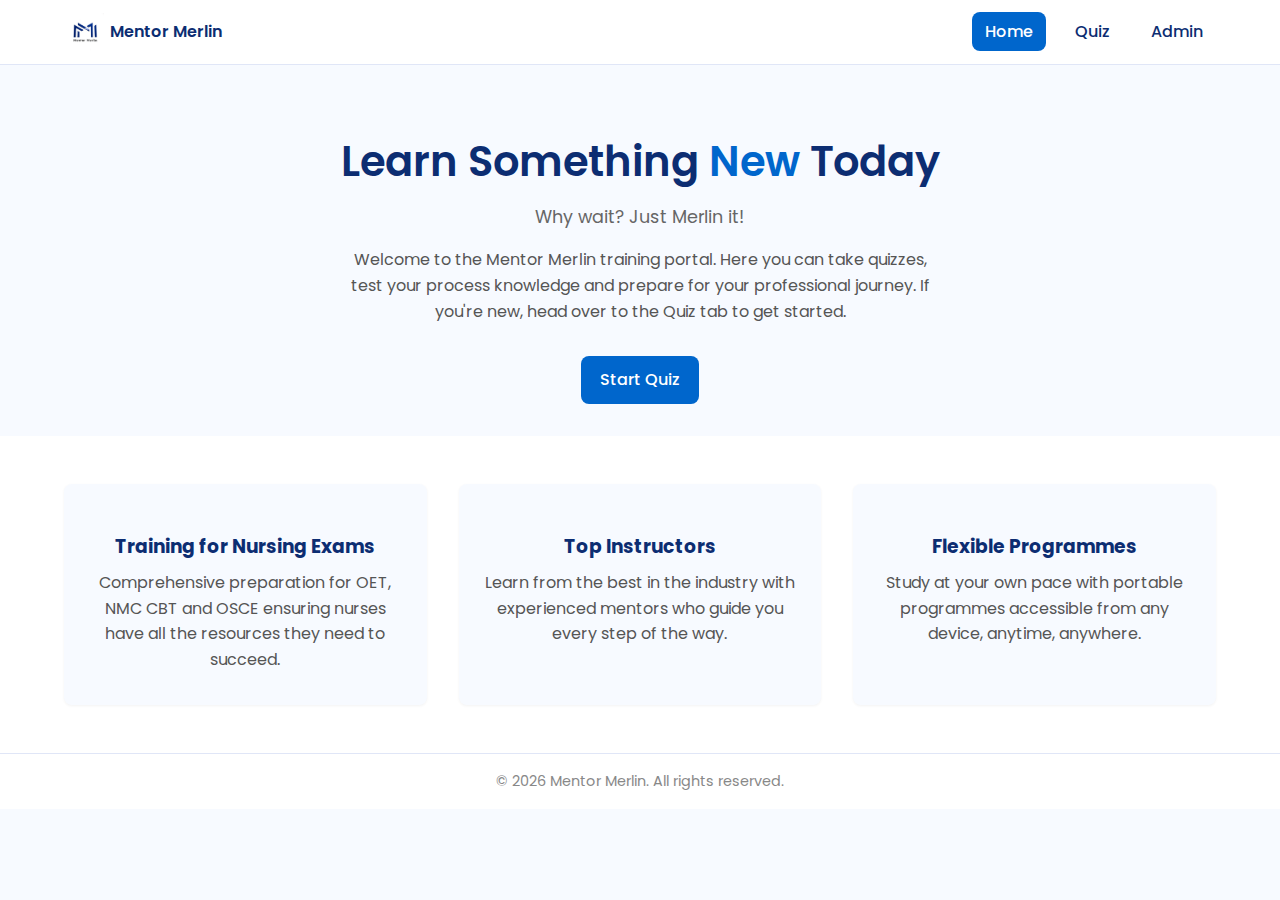
<file: index.html>
<!DOCTYPE html>
<html lang="en">
<head>
    <meta charset="UTF-8" />
    <meta name="viewport" content="width=device-width, initial-scale=1.0" />
    <title>Mentor Merlin Quiz Portal</title>
    <!-- Google font similar to Mentor Merlin site -->
    <link href="https://fonts.googleapis.com/css2?family=Poppins:wght@300;400;600&display=swap" rel="stylesheet" />
    <!-- Font Awesome for icons (used sparingly) -->
    <link rel="stylesheet" href="https://cdnjs.cloudflare.com/ajax/libs/font-awesome/6.5.0/css/all.min.css" integrity="sha512-1xdWL9GVl6dKDhRI2TYKqRb3ZdVIEXJp3blzvbwUbbpYyuISWQukctq1aOcoHO+ZRCJXqAWWa99Hd5+ULBFP0A==" crossorigin="anonymous" referrerpolicy="no-referrer" />
    <!-- Custom styles -->
    <link rel="stylesheet" href="style.css" />
    <!-- Use relative asset paths for icons -->
    <link rel="icon" type="image/png" href="assets/MM_logo.png" />
    <link rel="shortcut icon" href="assets/MM_logo.png" type="image/png" />
    <link rel="apple-touch-icon" href="assets/MM_logo.png" />
</head>
<body>
    <header class="navbar">
        <div class="container">
            <div class="logo">
                <img src="assets/MM_logo.png" alt="Mentor Merlin Logo" />
                <span class="brand">Mentor Merlin</span>
            </div>
            <nav>
                <ul class="nav-links">
                    <li><a href="index.html" class="active">Home</a></li>
                    <li><a href="quiz.html">Quiz</a></li>
                    <li><a href="admin.html">Admin</a></li>
                </ul>
            </nav>
        </div>
    </header>
    <main class="hero">
        <div class="container hero-content">
            <h1>Learn Something <span class="accent">New</span> Today</h1>
            <p class="tagline">Why wait? Just Merlin it!</p>
            <p class="description">
    Welcome to the Mentor Merlin training portal. Here you can take quizzes, test your
    process knowledge and prepare for your professional journey. If you're new,
    head over to the Quiz tab to get started.
</p>

            <a href="quiz.html" class="btn">Start Quiz</a>
        </div>
    </main>
    <section class="features">
        <div class="container features-grid">
            <div class="feature-item">
                <i class="fa-solid fa-notes-medical fa-2x accent"></i>
                <h3>Training for Nursing Exams</h3>
                <p>Comprehensive preparation for OET, NMC CBT and OSCE ensuring nurses have all
                    the resources they need to succeed.</p>
            </div>
            <div class="feature-item">
                <i class="fa-solid fa-star fa-2x accent"></i>
                <h3>Top Instructors</h3>
                <p>Learn from the best in the industry with experienced mentors who guide you
                    every step of the way.</p>
            </div>
            <div class="feature-item">
                <i class="fa-solid fa-clock fa-2x accent"></i>
                <h3>Flexible Programmes</h3>
                <p>Study at your own pace with portable programmes accessible from any device,
                    anytime, anywhere.</p>
            </div>
        </div>
    </section>
    <footer class="footer">
        <div class="container">
            <p>&copy; <span id="year"></span> Mentor Merlin. All rights reserved.</p>
        </div>
    </footer>
    <script>
        // update current year in footer
        document.getElementById('year').textContent = new Date().getFullYear();
    </script>
</body>
</html>
</file>
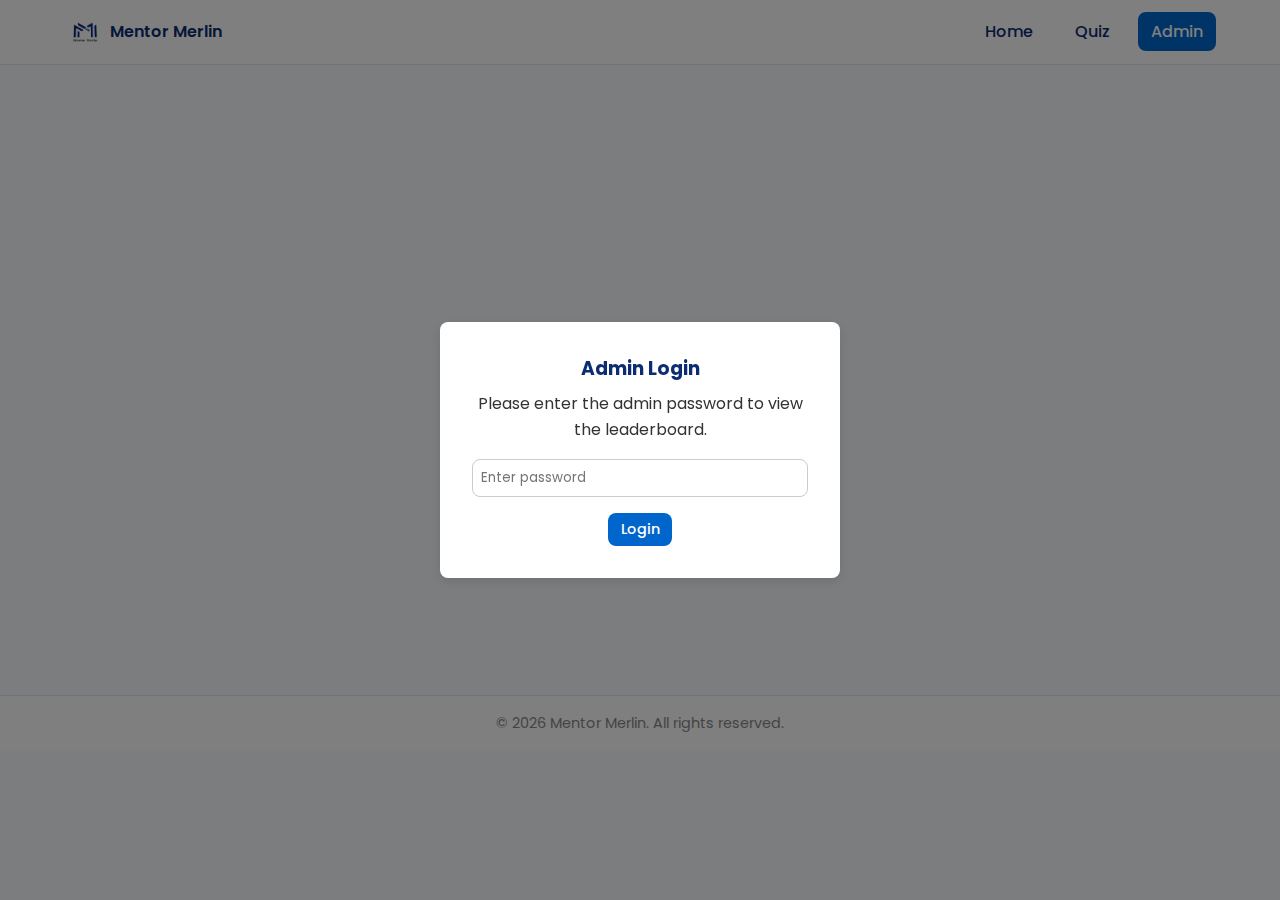
<file: admin.html>
<!DOCTYPE html>
<html lang="en">
<head>
  <meta charset="UTF-8" />
  <meta name="viewport" content="width=device-width, initial-scale=1.0" />
  <title>Admin Leaderboard – Mentor Merlin Quiz</title>
  <link href="https://fonts.googleapis.com/css2?family=Poppins:wght@300;400;600&display=swap" rel="stylesheet" />
  <link rel="stylesheet" href="style.css" />
  <script defer src="script.js"></script>
  <!-- Use relative asset paths for icons -->
  <link rel="icon" type="image/png" href="assets/MM_logo.png" />
  <link rel="shortcut icon" href="assets/MM_logo.png" type="image/png" />
  <link rel="apple-touch-icon" href="assets/MM_logo.png" />
</head>
<body>
  <header class="navbar">
    <div class="container">
      <div class="logo">
        <img src="assets/MM_logo.png" alt="Mentor Merlin Logo" />
        <span class="brand">Mentor Merlin</span>
      </div>
      <nav>
        <ul class="nav-links">
          <li><a href="index.html">Home</a></li>
          <li><a href="quiz.html">Quiz</a></li>
          <li><a href="admin.html" class="active">Admin</a></li>
        </ul>
      </nav>
    </div>
  </header>

  <!-- Updated Admin Section -->
  <main class="admin-container">
    <div class="container admin-content hidden" id="adminContent">
      <h2>Admin Leaderboard</h2>
      
      <div class="table-wrapper">
        <table id="leaderboardTable">
          <thead>
            <tr>
              <th>#</th>
              <th>Name</th>
              <th>Email</th>
              <th>Score</th>
              <th>Percentage</th>
              <th>Status</th>
              <th>Timestamp</th>
            </tr>
          </thead>
          <tbody></tbody>
        </table>
      </div>
    </div>

    <!-- Login modal stays visible initially -->
    <div id="adminLoginModal" class="modal-overlay">
      <div class="modal">
        <h3>Admin Login</h3>
        <p>Please enter the admin password to view the leaderboard.</p>
        <input type="password" id="adminPasswordInput" placeholder="Enter password" />
        <button id="adminLoginBtn" class="btn small">Login</button>
        <p id="loginError" class="error-message hidden">Incorrect password. Please try again.</p>
      </div>
    </div>
  </main>

  <footer class="footer">
    <div class="container">
      <p>&copy; <span id="year"></span> Mentor Merlin. All rights reserved.</p>
    </div>
  </footer>
  <script>
    document.getElementById('year').textContent = new Date().getFullYear();
  </script>
</body>
</html>
</file>
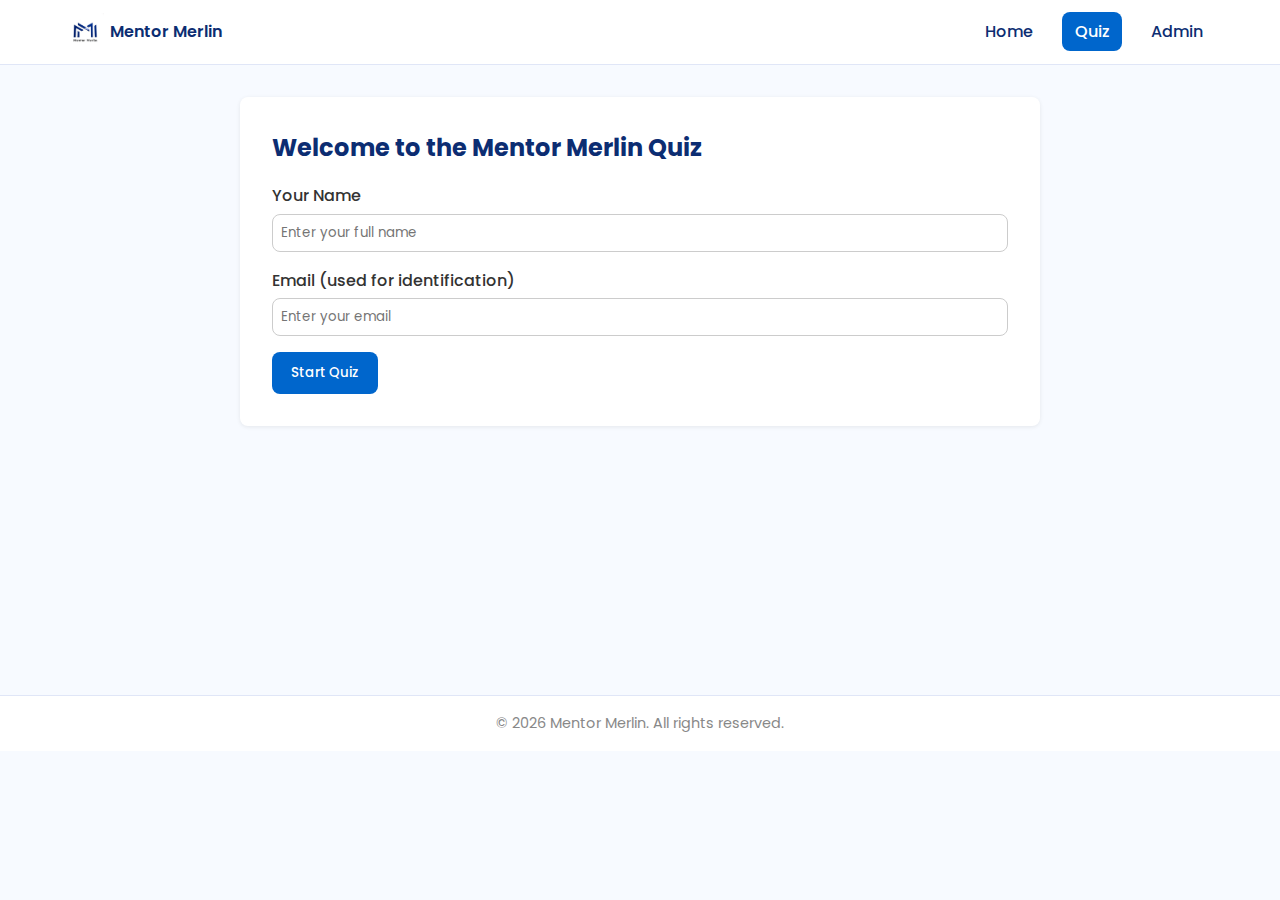
<file: quiz.html>
<!DOCTYPE html>
<html lang="en">
<head>
    <meta charset="UTF-8" />
    <meta name="viewport" content="width=device-width, initial-scale=1.0" />
    <title>Mentor Merlin Quiz</title>
    <link href="https://fonts.googleapis.com/css2?family=Poppins:wght@300;400;600&display=swap" rel="stylesheet" />
    <link rel="stylesheet" href="style.css" />    
    <script defer src="questions.js"></script>
    <script defer src="script.js"></script>
    <!-- Use relative asset paths for icons -->
    <link rel="icon" type="image/png" href="assets/MM_logo.png" />
    <link rel="shortcut icon" href="assets/MM_logo.png" type="image/png" />
    <link rel="apple-touch-icon" href="assets/MM_logo.png" />
</head>
<body>
    <header class="navbar">
        <div class="container">
            <div class="logo">
                <img src="assets/MM_logo.png" alt="Mentor Merlin Logo" />
                <span class="brand">Mentor Merlin</span>
            </div>
            <nav>
                <ul class="nav-links">
                    <li><a href="index.html">Home</a></li>
                    <li><a href="quiz.html" class="active">Quiz</a></li>
                    <li><a href="admin.html">Admin</a></li>
                </ul>
            </nav>
        </div>
    </header>
    <main class="quiz-container">
        <div id="quiz-start" class="quiz-start">
            <h2>Welcome to the Mentor Merlin Quiz</h2>
           
            <div class="form-group">
                <label for="traineeName">Your Name</label>
                <input type="text" id="traineeName" placeholder="Enter your full name" required />
            </div>
            <div class="form-group">
                <label for="traineeEmail">Email (used for identification)</label>
                <input type="email" id="traineeEmail" placeholder="Enter your email" required />
            </div>
            <button id="startBtn" class="btn">Start Quiz</button>
        </div>
        <div id="quiz-content" class="quiz-content hidden">
            <div class="quiz-header">
                <span id="timer" class="timer"></span>
                <div class="progress-container">
                    <div id="progressBar" class="progress-bar"></div>
                </div>
            </div>
            <div id="question-area" class="question-area"></div>
            <div id="navigation" class="navigation">
                <button id="prevBtn" class="btn small hidden">Previous</button>
                <button id="nextBtn" class="btn small">Next</button>
            </div>
        </div>
        <div id="quiz-result" class="quiz-result hidden"></div>
    </main>
    <footer class="footer">
        <div class="container">
            <p>&copy; <span id="year"></span> Mentor Merlin. All rights reserved.</p>
        </div>
    </footer>
    <script>
        document.getElementById('year').textContent = new Date().getFullYear();
    </script>
</body>
</html>
</file>
<file: style.css>
/* Global styles */
:root {
    --primary-color: #0c2d72; /* Dark navy used by Mentor Merlin */
    --accent-color: #0066cc; /* Bright blue accent */
    --light-bg: #f7faff; /* Very light background */
    --text-color: #333;
    --pass-color: #2e8b57;
    --fail-color: #d62828;
    --border-radius: 8px;
}

* {
    box-sizing: border-box;
    margin: 0;
    padding: 0;
    font-family: 'Poppins', sans-serif;
}

body {
    background-color: var(--light-bg);
    color: var(--text-color);
    line-height: 1.6;
}

a {
    color: var(--primary-color);
    text-decoration: none;
}
a:hover {
    text-decoration: underline;
}

.container {
    width: 90%;
    max-width: 1200px;
    margin: 0 auto;
}

/* Navbar */
.navbar {
    background-color: #fff;
    border-bottom: 1px solid #e0e6f7;
    padding: 0.8rem 0;
    position: sticky;
    top: 0;
    z-index: 1000;
    /* make the container a flex row to separate logo and nav */
}
.navbar .logo {
    display: flex;
    align-items: center;
    gap: 0.4rem;
    font-weight: 600;
    color: var(--primary-color);
}
.navbar .logo img {
    width: 40px;
    height: auto;
}
.navbar nav {
    display: flex;
    align-items: center;
    margin-left: auto; /* push nav links to the right */
}

/* Align logo to left and navigation to right inside the navbar */
.navbar .container {
    display: flex;
    align-items: center;
    justify-content: space-between;
}
.nav-links {
    display: flex;
    list-style: none;
    gap: 1rem;
}
.nav-links li a {
    color: var(--primary-color);
    font-weight: 500;
    padding: 0.5rem 0.8rem;
    border-radius: var(--border-radius);
    transition: background-color 0.3s;
}
.nav-links li a.active,
.nav-links li a:hover {
    background-color: var(--accent-color);
    color: #fff;
}

/* Hero section */
.hero {
    background-color: var(--light-bg);
    padding: 4rem 0 2rem;
    text-align: center;
}
.hero h1 {
    font-size: 2.6rem;
    font-weight: 600;
    margin-bottom: 0.5rem;
    color: var(--primary-color);
}
.hero h1 .accent {
    color: var(--accent-color);
}
.hero .tagline {
    font-size: 1.1rem;
    color: #666;
    margin-bottom: 1rem;
}
.hero .description {
    margin-bottom: 2rem;
    max-width: 600px;
    margin-left: auto;
    margin-right: auto;
    color: #555;
}
.btn {
    display: inline-block;
    padding: 0.7rem 1.2rem;
    background-color: var(--accent-color);
    color: #fff;
    border: none;
    border-radius: var(--border-radius);
    cursor: pointer;
    transition: background-color 0.3s;
    font-weight: 500;
    text-align: center;
}
.btn:hover {
    background-color: var(--primary-color);
}
.btn.small {
    padding: 0.4rem 0.8rem;
    font-size: 0.9rem;
}

/* Features section */
.features {
    background-color: #fff;
    padding: 3rem 0;
}
.features-grid {
    display: grid;
    grid-template-columns: repeat(auto-fit, minmax(250px, 1fr));
    gap: 2rem;
    text-align: center;
}
.feature-item {
    background-color: var(--light-bg);
    padding: 2rem 1.5rem;
    border-radius: var(--border-radius);
    box-shadow: 0 1px 3px rgba(0, 0, 0, 0.05);
}
.feature-item h3 {
    margin-top: 1rem;
    margin-bottom: 0.5rem;
    color: var(--primary-color);
}
.feature-item p {
    color: #555;
}
.feature-item .accent {
    color: var(--accent-color);
}

/* Quiz styles */
.quiz-container {
    padding: 2rem 0;
    min-height: 70vh;
}
.quiz-start,
.quiz-content,
.quiz-result {
    background-color: #fff;
    padding: 2rem;
    border-radius: var(--border-radius);
    box-shadow: 0 1px 4px rgba(0, 0, 0, 0.08);
    max-width: 800px;
    margin: 0 auto;
}
.quiz-start h2,
.quiz-result h2 {
    margin-bottom: 1rem;
    color: var(--primary-color);
}
.form-group {
    margin-bottom: 1rem;
    text-align: left;
}
.form-group label {
    display: block;
    margin-bottom: 0.3rem;
    font-weight: 500;
}
.form-group input {
    width: 100%;
    padding: 0.5rem;
    border: 1px solid #ccc;
    border-radius: var(--border-radius);
}
.quiz-header {
    display: flex;
    justify-content: space-between;
    align-items: center;
    margin-bottom: 1rem;
}
.timer {
    font-size: 1.2rem;
    font-weight: 600;
    color: var(--fail-color);
}
.progress-container {
    flex-grow: 1;
    height: 8px;
    background-color: #eee;
    border-radius: 4px;
    margin-left: 1rem;
    overflow: hidden;
}
.progress-bar {
    height: 100%;
    width: 0;
    background-color: var(--accent-color);
    transition: width 0.3s ease;
}
.question-area h3 {
    margin-bottom: 0.5rem;
    color: var(--primary-color);
}
.question-area .question-text {
    margin-bottom: 1rem;
    font-weight: 500;
}
.options {
    display: flex;
    flex-direction: column;
    gap: 0.5rem;
}
.option-label {
    display: flex;
    align-items: center;
    cursor: pointer;
    padding: 0.4rem 0.6rem;
    border: 1px solid #ddd;
    border-radius: var(--border-radius);
    transition: background-color 0.2s;
}
.option-label:hover {
    background-color: var(--light-bg);
}
.navigation {
    display: flex;
    justify-content: space-between;
    margin-top: 1.5rem;
}
.hidden {
    display: none !important;
}

/* Result styles */
.quiz-result p {
    margin-bottom: 0.5rem;
}
.quiz-result .pass {
    color: var(--pass-color);
    font-weight: 600;
}
.quiz-result .fail {
    color: var(--fail-color);
    font-weight: 600;
}
.result-item {
    padding: 1rem;
    border: 1px solid #eee;
    border-radius: var(--border-radius);
    margin-bottom: 1rem;
}
.result-item.correct {
    background-color: #e8f5e9;
    border-color: #c8e6c9;
}
.result-item.incorrect {
    background-color: #ffebee;
    border-color: #ffcdd2;
}
.result-item p {
    margin-bottom: 0.3rem;
}
.result-item .explanation {
    font-size: 0.9rem;
    color: #555;
}

/* Admin styles */
.admin-container {
    padding: 2rem 0;
    min-height: 70vh;
}
.table-wrapper {
    overflow-x: auto;
}
table {
    width: 100%;
    border-collapse: collapse;
    margin-top: 1rem;
}
table th,
table td {
    padding: 0.8rem 0.6rem;
    border: 1px solid #eee;
    text-align: left;
}
table th {
    background-color: var(--primary-color);
    color: #fff;
    font-weight: 500;
}
table tbody tr:nth-child(even) {
    background-color: var(--light-bg);
}
.instructions {
    margin-top: 2rem;
    background-color: var(--light-bg);
    padding: 1rem;
    border-radius: var(--border-radius);
    border: 1px solid #e0e6f7;
}
.instructions h3 {
    margin-bottom: 0.5rem;
    color: var(--primary-color);
}
.instructions ol {
    margin-left: 1rem;
}
.instructions li {
    margin-bottom: 0.5rem;
}

/* Modal overlay for admin login */
.modal-overlay {
    position: fixed;
    top: 0;
    left: 0;
    width: 100%;
    height: 100%;
    background: rgba(0, 0, 0, 0.5);
    display: flex;
    align-items: center;
    justify-content: center;
    z-index: 2000;
}
.modal {
    background: #fff;
    padding: 2rem;
    border-radius: var(--border-radius);
    max-width: 400px;
    width: 90%;
    text-align: center;
    box-shadow: 0 4px 12px rgba(0, 0, 0, 0.1);
}
.modal h3 {
    margin-bottom: 0.5rem;
    color: var(--primary-color);
}
.modal input[type="password"] {
    width: 100%;
    padding: 0.5rem;
    margin: 1rem 0;
    border: 1px solid #ccc;
    border-radius: var(--border-radius);
}
.error-message {
    color: var(--fail-color);
    margin-top: 0.5rem;
    font-size: 0.9rem;
}

/* Footer */
.footer {
    background-color: #fff;
    border-top: 1px solid #e0e6f7;
    padding: 1rem 0;
    text-align: center;
    color: #888;
    font-size: 0.9rem;
}

@media (max-width: 600px) {
    .navbar nav {
        display: none;
    }
    .navbar .logo {
        justify-content: space-between;
        width: 100%;
    }
}
.option-label {
    display: flex;
    align-items: center;
    gap: 8px; /* adds spacing between the radio and text */
}
.option-label input[type="radio"] {
  flex-shrink: 0;
}
</file>
